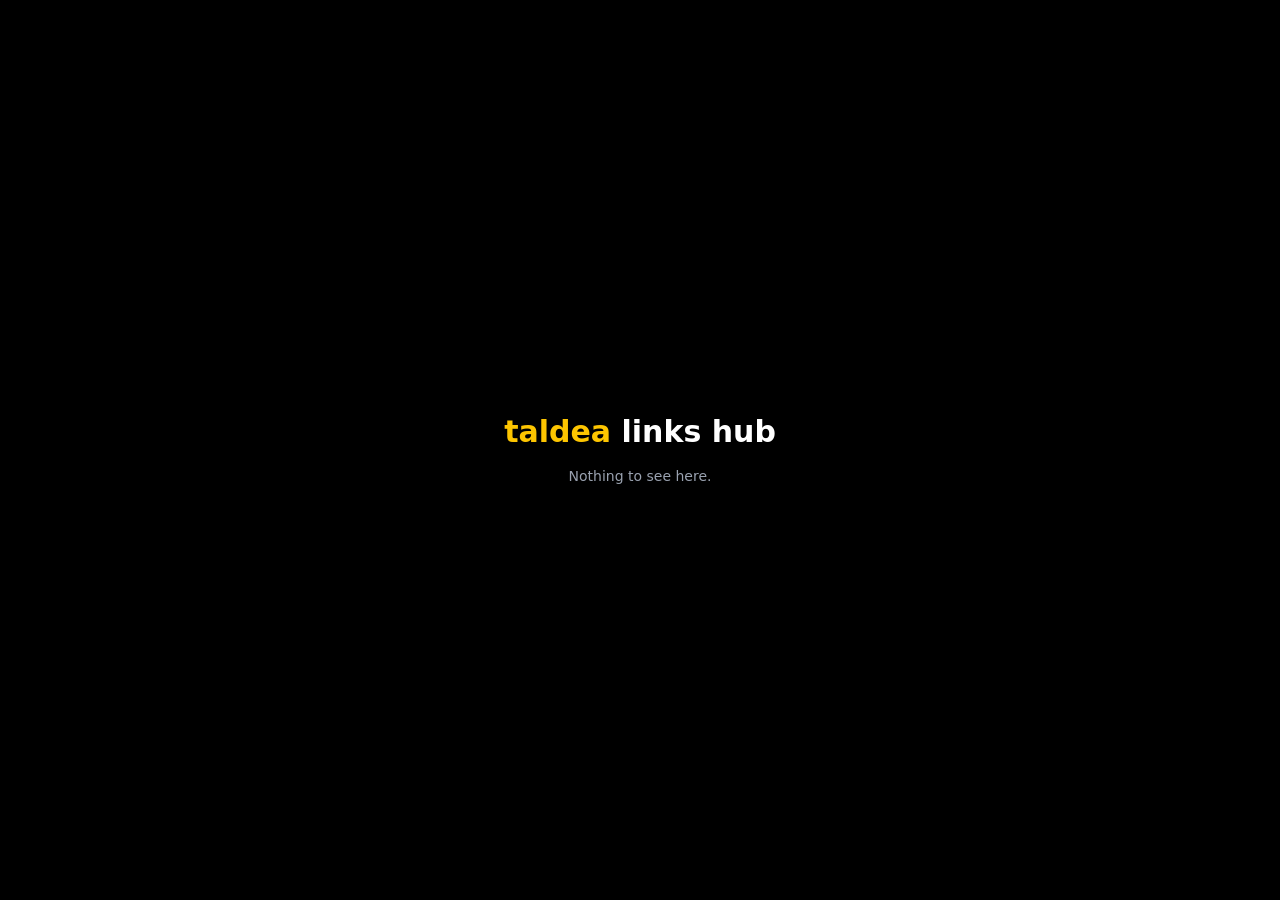
<file: index.html>
<!DOCTYPE html><html lang="en" class="antialiased text-white bg-black"> <head><meta charset="UTF-8"><meta name="viewport" content="width=device-width, initial-scale=1.0"><title>taldea — links hub</title><meta name="description" content="Deep-link landing pages for taldea."><meta property="og:url" content="https://link.taldea.app/"><!-- OpenGraph --><meta property="og:title" content="taldea — links hub"><meta property="og:description" content="Deep-link landing pages for taldea."><meta property="og:type" content="website"><meta property="og:site_name" content="taldea"><!-- Twitter --><meta name="twitter:card" content="summary"><meta name="twitter:title" content="taldea — links hub"><meta name="twitter:description" content="Deep-link landing pages for taldea."><!-- Favicons --><!-- Favicon for most browsers --><link rel="icon" type="image/x-icon" href="/favicon/favicon.ico"><!-- PNG Favicons --><link rel="icon" type="image/png" sizes="16x16" href="/favicon/favicon-16x16.png"><link rel="icon" type="image/png" sizes="32x32" href="/favicon/favicon-32x32.png"><!-- Apple Touch Icon --><link rel="apple-touch-icon" href="/favicon/apple-touch-icon.png"><!-- Android Chrome Icons --><link rel="icon" type="image/png" sizes="192x192" href="/favicon/android-chrome-192x192.png"><link rel="icon" type="image/png" sizes="512x512" href="/favicon/android-chrome-512x512.png"><!-- Web Manifest --><link rel="manifest" href="/favicon/site.webmanifest"><!-- Optional: Define theme colors for PWA and browser UI --><meta name="theme-color" content="#ffffff"><!-- Umami Stats --><script defer src="https://cloud.umami.is/script.js" data-website-id="c30b6be6-f20c-4679-bd31-4744d30410dc"></script><link rel="stylesheet" href="/_astro/MinimalLayout.BtBp5T7A.css"></head><body class="flex items-center justify-center min-h-screen px-6 bg-black"> <div class="w-full max-w-md text-center">  <h1 class="mb-4 text-3xl font-semibold"><span class="text-[#FDC500]">taldea</span> links hub</h1> <p class="text-sm text-gray-400">Nothing to see here.</p>  </div> </body></html>
</file>
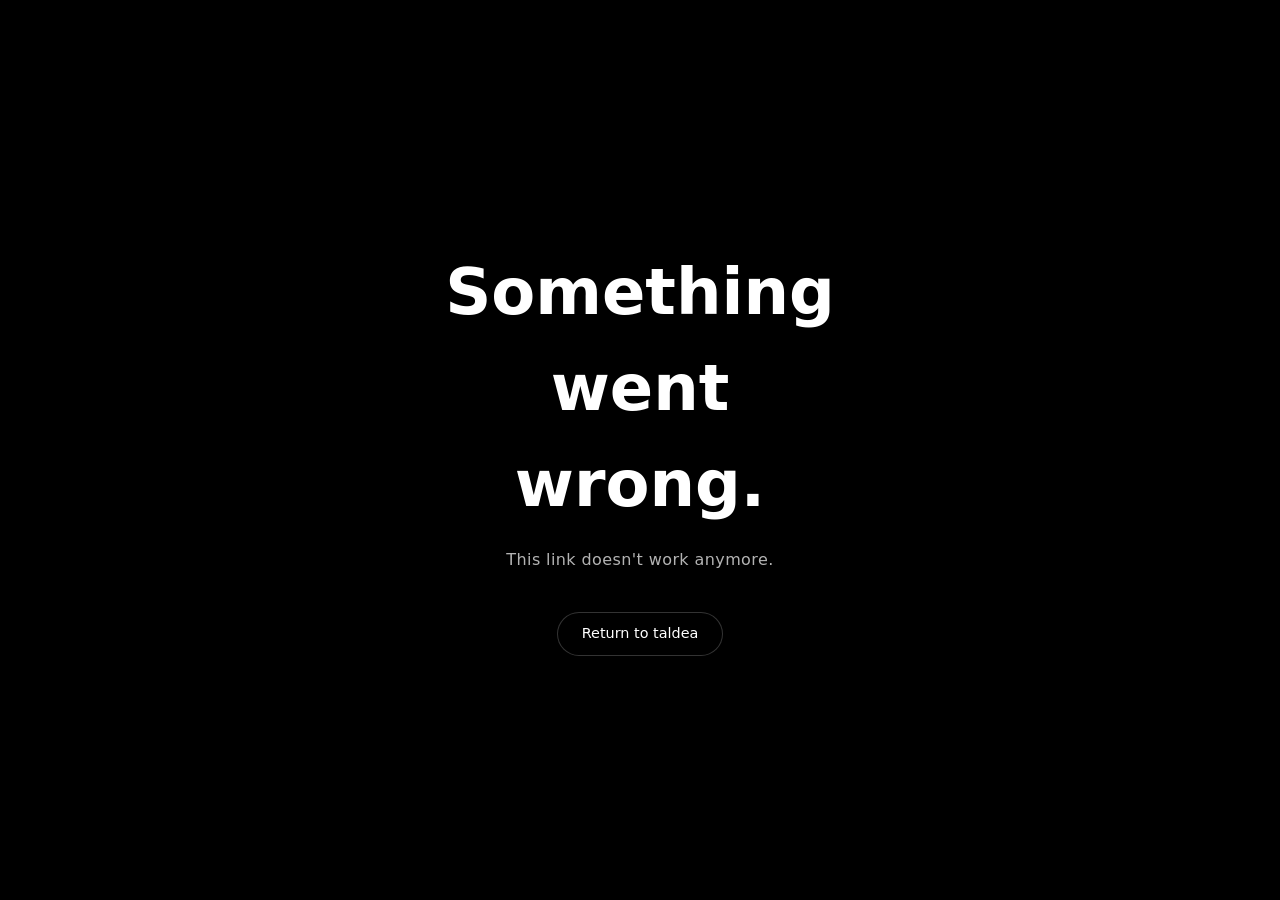
<file: error/index.html>
<!DOCTYPE html><html lang="en" class="antialiased text-white bg-black"> <head><meta charset="UTF-8"><meta name="viewport" content="width=device-width, initial-scale=1.0"><title>Error — taldea</title><meta name="description" content="This link doesn't work."><meta property="og:url" content="https://link.taldea.app/error/"><!-- OpenGraph --><meta property="og:title" content="Error — taldea"><meta property="og:description" content="This link doesn't work."><meta property="og:type" content="website"><meta property="og:site_name" content="taldea"><!-- Twitter --><meta name="twitter:card" content="summary"><meta name="twitter:title" content="Error — taldea"><meta name="twitter:description" content="This link doesn't work."><!-- Favicons --><!-- Favicon for most browsers --><link rel="icon" type="image/x-icon" href="/favicon/favicon.ico"><!-- PNG Favicons --><link rel="icon" type="image/png" sizes="16x16" href="/favicon/favicon-16x16.png"><link rel="icon" type="image/png" sizes="32x32" href="/favicon/favicon-32x32.png"><!-- Apple Touch Icon --><link rel="apple-touch-icon" href="/favicon/apple-touch-icon.png"><!-- Android Chrome Icons --><link rel="icon" type="image/png" sizes="192x192" href="/favicon/android-chrome-192x192.png"><link rel="icon" type="image/png" sizes="512x512" href="/favicon/android-chrome-512x512.png"><!-- Web Manifest --><link rel="manifest" href="/favicon/site.webmanifest"><!-- Optional: Define theme colors for PWA and browser UI --><meta name="theme-color" content="#ffffff"><!-- Umami Stats --><script defer src="https://cloud.umami.is/script.js" data-website-id="c30b6be6-f20c-4679-bd31-4744d30410dc"></script><link rel="stylesheet" href="/_astro/MinimalLayout.BtBp5T7A.css"></head><body class="flex items-center justify-center min-h-screen px-6 bg-black"> <div class="w-full max-w-md text-center">  <h1 class="text-[clamp(2.4rem,7vw,4rem)] font-semibold">
Something went wrong.
</h1> <p class="mt-4 text-[#b3b3b3] text-sm sm:text-base tracking-wide">
This link doesn't work anymore.
</p> <div class="mt-10"> <a id="error-return" href="/" class="inline-block items-center justify-center px-6 py-2.5 rounded-full border border-white/20 text-[0.9rem] font-medium bg-black/50 backdrop-blur-md cursor-pointer hover:border-[#ffd74a] transition">
Return to taldea
</a> </div> <script>
    ;(() => {
      function track(eventName, payload = {}) {
        try {
          window.umami?.track?.(eventName, payload);
        } catch (_) {}
      }

      const path = window.location.pathname;

      track("link_error_view", {
        page: "error",
        path
      });

      const btn = document.getElementById("error-return");
      btn?.addEventListener("click", () => {
        track("link_error_click_return", {
          page: "error",
          destination: "/"
        });
      });
    })();
  </script>  </div> </body></html>
</file>
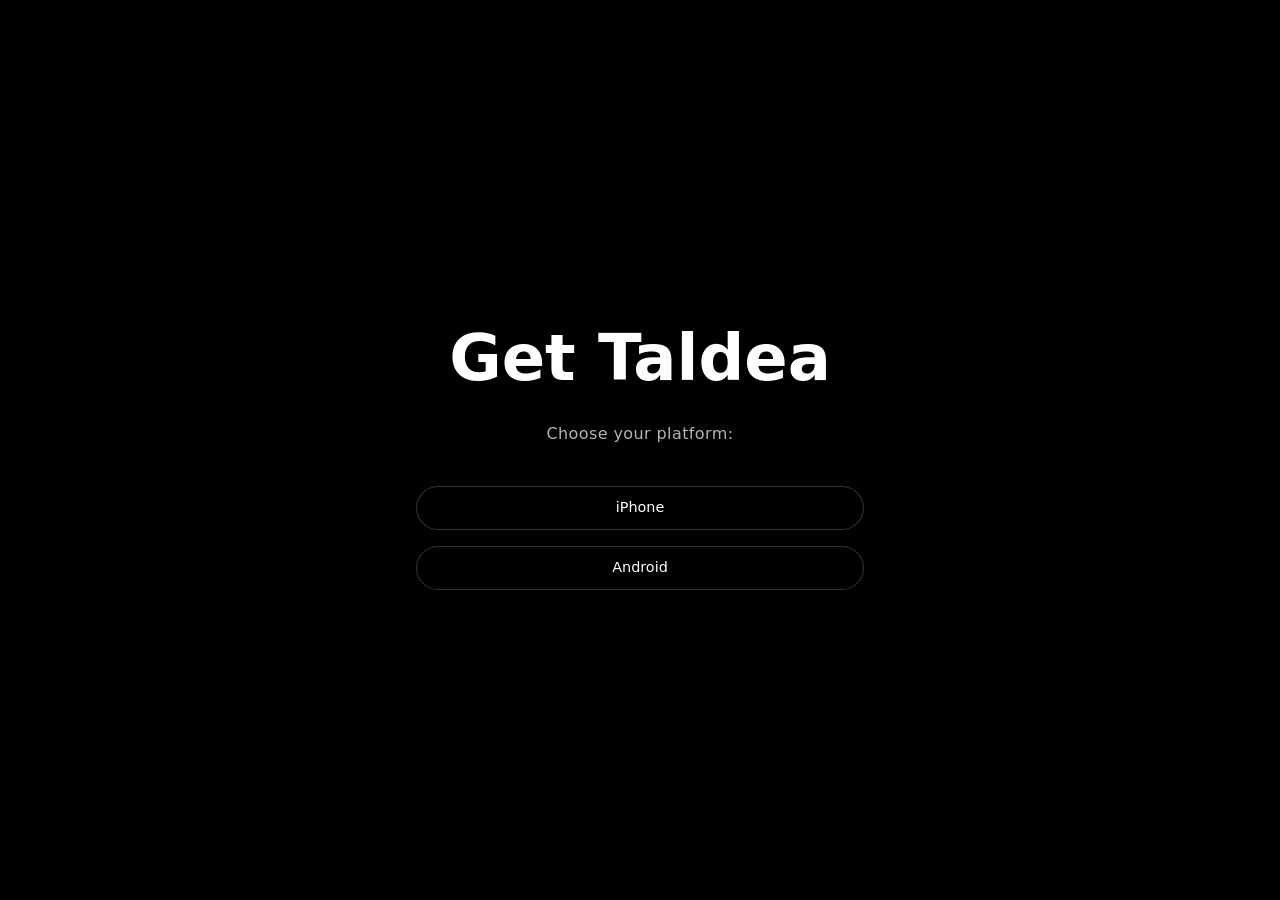
<file: get-app/index.html>
<!DOCTYPE html><html lang="en" class="antialiased text-white bg-black"> <head><meta charset="UTF-8"><meta name="viewport" content="width=device-width, initial-scale=1.0"><title>Get the app — taldea</title><meta name="description" content="Download the taldea app."><meta property="og:url" content="https://link.taldea.app/get-app/"><!-- OpenGraph --><meta property="og:title" content="Get the app — taldea"><meta property="og:description" content="Download the taldea app."><meta property="og:type" content="website"><meta property="og:site_name" content="taldea"><!-- Twitter --><meta name="twitter:card" content="summary"><meta name="twitter:title" content="Get the app — taldea"><meta name="twitter:description" content="Download the taldea app."><!-- Favicons --><!-- Favicon for most browsers --><link rel="icon" type="image/x-icon" href="/favicon/favicon.ico"><!-- PNG Favicons --><link rel="icon" type="image/png" sizes="16x16" href="/favicon/favicon-16x16.png"><link rel="icon" type="image/png" sizes="32x32" href="/favicon/favicon-32x32.png"><!-- Apple Touch Icon --><link rel="apple-touch-icon" href="/favicon/apple-touch-icon.png"><!-- Android Chrome Icons --><link rel="icon" type="image/png" sizes="192x192" href="/favicon/android-chrome-192x192.png"><link rel="icon" type="image/png" sizes="512x512" href="/favicon/android-chrome-512x512.png"><!-- Web Manifest --><link rel="manifest" href="/favicon/site.webmanifest"><!-- Optional: Define theme colors for PWA and browser UI --><meta name="theme-color" content="#ffffff"><!-- Umami Stats --><script defer src="https://cloud.umami.is/script.js" data-website-id="c30b6be6-f20c-4679-bd31-4744d30410dc"></script><link rel="stylesheet" href="/_astro/MinimalLayout.BtBp5T7A.css"></head><body class="flex items-center justify-center min-h-screen px-6 bg-black"> <div class="w-full max-w-md text-center">  <h1 class="text-[clamp(2.4rem,7vw,4rem)] font-semibold">
Get Taldea
</h1> <p class="mt-4 text-[#b3b3b3] text-sm sm:text-base tracking-wide">
Choose your platform:
</p> <div class="mt-10 space-y-4"> <a id="get-ios" href="https://apps.apple.com/es/app/taldea/id1671516285" class="block items-center justify-center px-6 py-2.5 rounded-full border border-white/20 text-[0.9rem] font-medium bg-black/50 backdrop-blur-md cursor-pointer hover:border-[#ffd74a] transition">
iPhone
</a> <a id="get-android" href="https://play.google.com/store/apps/details?id=app.taldea.mobile" class="block items-center justify-center px-6 py-2.5 rounded-full border border-white/20 text-[0.9rem] font-medium bg-black/50 backdrop-blur-md cursor-pointer hover:border-[#ffd74a] transition">
Android
</a> </div> <script>(function(){const iosUrl = "https://apps.apple.com/es/app/taldea/id1671516285";
const androidUrl = "https://play.google.com/store/apps/details?id=app.taldea.mobile";

    ;(() => {
      function track(eventName, payload = {}) {
        try {
          window.umami?.track?.(eventName, payload);
        } catch (_) {}
      }

      track("get_app_view", { page: "get_app" });

      const iosBtn = document.getElementById("get-ios");
      const androidBtn = document.getElementById("get-android");

      iosBtn?.addEventListener("click", () => {
        track("get_app_click_store", {
          page: "get_app",
          platform: "ios",
          destination: iosUrl,
        });
      });

      androidBtn?.addEventListener("click", () => {
        track("get_app_click_store", {
          page: "get_app",
          platform: "android",
          destination: androidUrl,
        });
      });
    })();
  })();</script>  </div> </body></html>
</file>
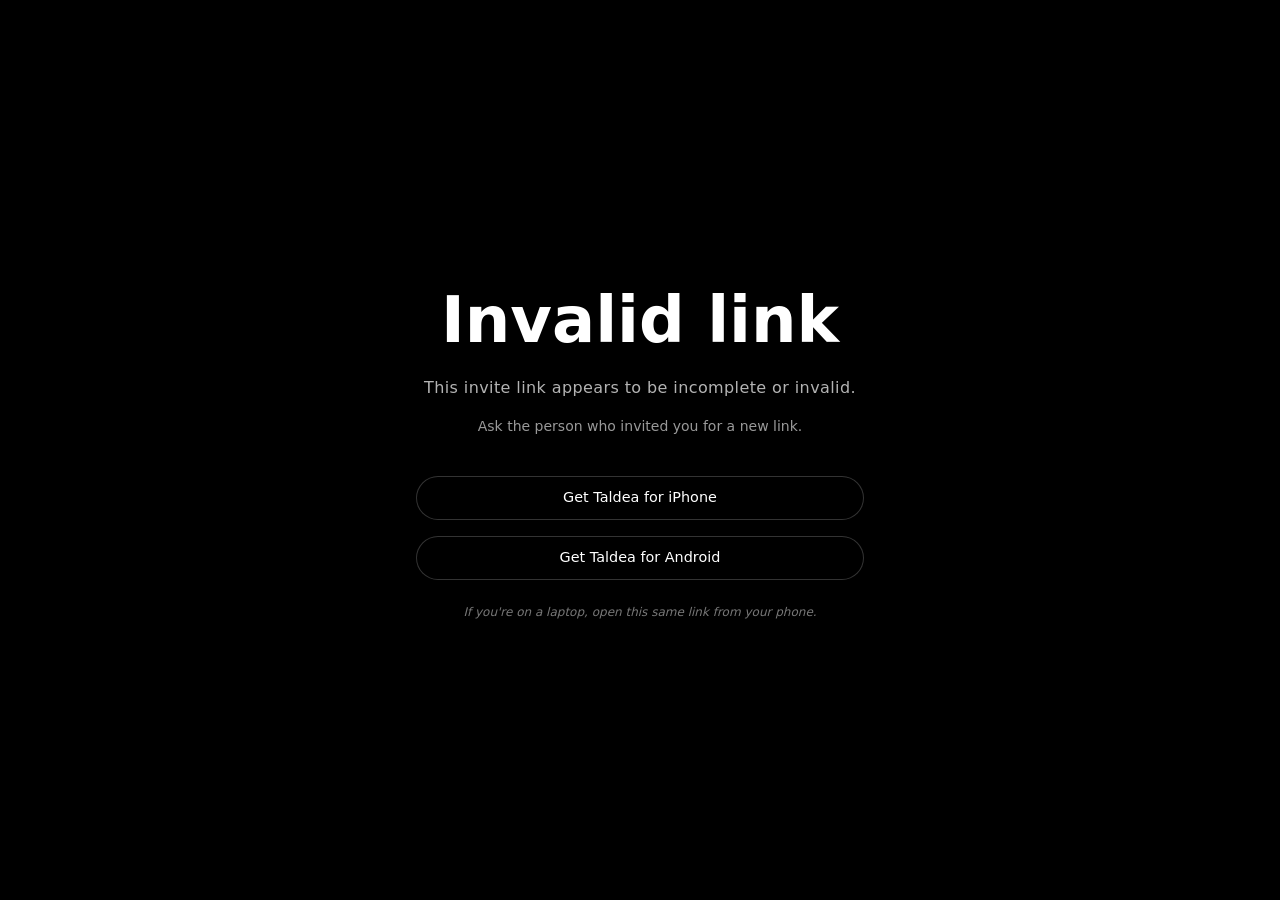
<file: join/index.html>
<!DOCTYPE html><html lang="en" class="antialiased text-white bg-black"> <head><meta charset="UTF-8"><meta name="viewport" content="width=device-width, initial-scale=1.0"><title>Join this group — taldea</title><meta name="description" content="Open this link on your phone to join the group."><meta property="og:url" content="https://link.taldea.app/join/"><!-- OpenGraph --><meta property="og:title" content="Join this group — taldea"><meta property="og:description" content="Open this link on your phone to join the group."><meta property="og:type" content="website"><meta property="og:site_name" content="taldea"><!-- Twitter --><meta name="twitter:card" content="summary"><meta name="twitter:title" content="Join this group — taldea"><meta name="twitter:description" content="Open this link on your phone to join the group."><!-- Favicons --><!-- Favicon for most browsers --><link rel="icon" type="image/x-icon" href="/favicon/favicon.ico"><!-- PNG Favicons --><link rel="icon" type="image/png" sizes="16x16" href="/favicon/favicon-16x16.png"><link rel="icon" type="image/png" sizes="32x32" href="/favicon/favicon-32x32.png"><!-- Apple Touch Icon --><link rel="apple-touch-icon" href="/favicon/apple-touch-icon.png"><!-- Android Chrome Icons --><link rel="icon" type="image/png" sizes="192x192" href="/favicon/android-chrome-192x192.png"><link rel="icon" type="image/png" sizes="512x512" href="/favicon/android-chrome-512x512.png"><!-- Web Manifest --><link rel="manifest" href="/favicon/site.webmanifest"><!-- Optional: Define theme colors for PWA and browser UI --><meta name="theme-color" content="#ffffff"><!-- Umami Stats --><script defer src="https://cloud.umami.is/script.js" data-website-id="c30b6be6-f20c-4679-bd31-4744d30410dc"></script><link rel="stylesheet" href="/_astro/MinimalLayout.BtBp5T7A.css"></head><body class="flex items-center justify-center min-h-screen px-6 bg-black"> <div class="w-full max-w-md text-center">  <div id="join-content"> <div id="loading-state"> <h1 class="text-[clamp(2.4rem,7vw,4rem)] font-semibold leading-tight">
Loading...
</h1> </div> <div id="valid-state" class="hidden"> <h1 class="text-[clamp(2.4rem,7vw,4rem)] font-semibold leading-tight">
Join this group
</h1> <p class="mt-4 text-[#b3b3b3] text-sm sm:text-base tracking-wide">
You've been invited to join a group on Taldea!
</p> <div class="mt-6"> <p class="mt-6 text-[#999] text-sm">
Don't have the app yet? Download it — we'll bring you into the group after you sign in.
</p> <div class="mt-6 space-y-4"> <a id="ios-button" href="https://apps.apple.com/es/app/taldea/id1671516285" class="block w-full border border-white/20 rounded-full py-3 text-[0.95rem] hover:bg-white hover:text-black transition">
Download for iPhone
</a> <a id="android-button" href="https://play.google.com/store/apps/details?id=app.taldea.mobile" class="block w-full border border-white/20 rounded-full py-3 text-[0.95rem] hover:bg-white hover:text-black transition">
Download for Android
</a> </div> <div class="p-4 mt-8 bg-white/5 rounded-xl"> <p class="text-[#999] text-xs mb-3">
Having trouble? Tap this link again after installing, or copy it:
</p> <button id="copy-link-btn" class="w-full bg-[#FDC500] text-black font-medium py-2 px-4 rounded-full text-sm hover:bg-[#e5b200] transition">
Copy Invite Link
</button> <p id="copy-feedback" class="mt-2 text-[#FDC500] text-xs hidden">
Link copied!
</p> </div> <p class="mt-6 text-[#666] text-xs italic">
If you're on a laptop, open this link from your phone.
</p> </div> </div> <div id="invalid-state" class="hidden"> <h1 class="text-[clamp(2.4rem,7vw,4rem)] font-semibold leading-tight">
Invalid link
</h1> <p class="mt-4 text-[#b3b3b3] text-sm sm:text-base tracking-wide">
This invite link appears to be incomplete or invalid.
</p> <p class="mt-4 text-[#999] text-sm">
Ask the person who invited you for a new link.
</p> <div class="mt-10 space-y-4"> <a href="https://apps.apple.com/es/app/taldea/id1671516285" class="block items-center justify-center px-6 py-2.5 rounded-full border border-white/20 text-[0.9rem] font-medium bg-black/50 backdrop-blur-md cursor-pointer hover:border-[#ffd74a] transition">
Get Taldea for iPhone
</a> <a href="https://play.google.com/store/apps/details?id=app.taldea.mobile" class="block items-center justify-center px-6 py-2.5 rounded-full border border-white/20 text-[0.9rem] font-medium bg-black/50 backdrop-blur-md cursor-pointer hover:border-[#ffd74a] transition">
Get Taldea for Android
</a> </div> <p class="mt-6 text-[#777] text-xs italic">
If you're on a laptop, open this same link from your phone.
</p> </div> </div> <script>(function(){const itunesAppId = "1671516285";
const iosUrl = "https://apps.apple.com/es/app/taldea/id1671516285";
const androidPackage = "app.taldea.mobile";
const androidBaseUrl = "https://play.google.com/store/apps/details?id=app.taldea.mobile";
const publicApiUrl = "https://api.taldea.app";

    ;(() => {
      function track(eventName, payload = {}) {
        try {
          window.umami?.track?.(eventName, payload);
        } catch (_) {}
      }

      function detectPlatform() {
        const ua = (navigator.userAgent || "").toLowerCase();
        const isAndroid = ua.includes("android");
        const isIOS =
          /iphone|ipad|ipod/.test(ua) ||
          (ua.includes("mac") && "ontouchend" in document);
        if (isAndroid) return "android";
        if (isIOS) return "ios";
        return "web";
      }

      async function copyInviteLink(url) {
        try {
          await navigator.clipboard.writeText(url);
          return true;
        } catch (_) {
          try {
            const textArea = document.createElement("textarea");
            textArea.value = url;
            document.body.appendChild(textArea);
            textArea.select();
            document.execCommand("copy");
            document.body.removeChild(textArea);
            return true;
          } catch (_) {
            return false;
          }
        }
      }

      async function registerDeferredClick(accessId, platform) {
        if (!publicApiUrl) return null;
        try {
          const response = await fetch(`${publicApiUrl}/deferred-links/clicks`, {
            method: "POST",
            headers: { "Content-Type": "application/json" },
            body: JSON.stringify({ accessId, platform }),
          });
          if (!response.ok) return null;
          const data = await response.json();
          if (data?.clickToken) {
            sessionStorage.setItem("taldea_deferred_click_token", data.clickToken);
          }
          track("deferred_click_registered", { page: "join", platform });
          return data;
        } catch (_) {
          return null;
        }
      }

      function buildAndroidStoreUrl(accessId) {
        const referrer = encodeURIComponent(`accessId=${accessId}`);
        return `${androidBaseUrl}&referrer=${referrer}`;
      }

      document.addEventListener("DOMContentLoaded", () => {
        const loadingState = document.getElementById("loading-state");
        const validState = document.getElementById("valid-state");
        const invalidState = document.getElementById("invalid-state");
        const iosBtn = document.getElementById("ios-button");
        const androidBtn = document.getElementById("android-button");
        const copyBtn = document.getElementById("copy-link-btn");
        const copyFeedback = document.getElementById("copy-feedback");

        const platform = detectPlatform();
        const urlParams = new URLSearchParams(window.location.search);
        const accessId = urlParams.get("accessId");
        const invite = urlParams.get("invite");
        const resolvedAccessId = accessId || invite || "";
        const sourceParam = accessId ? "accessId" : invite ? "invite" : "none";

        loadingState?.classList.add("hidden");

        track("join_view", {
          page: "join",
          has_access_id: Boolean(resolvedAccessId),
          source_param: sourceParam,
          platform,
        });

        if (resolvedAccessId) {
          validState?.classList.remove("hidden");

          track("join_state_valid", { page: "join", source_param: sourceParam, platform });

          const universalLinkUrl = `https://link.taldea.app/join?accessId=${encodeURIComponent(resolvedAccessId)}`;

          const metaTag = document.createElement("meta");
          metaTag.name = "apple-itunes-app";
          metaTag.content = `app-id=${itunesAppId}, app-argument=${universalLinkUrl}`;
          document.head.appendChild(metaTag);

          androidBtn?.setAttribute("href", buildAndroidStoreUrl(resolvedAccessId));

          void registerDeferredClick(resolvedAccessId, platform);

          async function onStoreClick(storePlatform) {
            track("deferred_store_click", { page: "join", platform: storePlatform });
            track("join_click_store", {
              page: "join",
              platform: storePlatform,
              destination: storePlatform === "android" ? buildAndroidStoreUrl(resolvedAccessId) : iosUrl,
            });

            const copied = await copyInviteLink(universalLinkUrl);
            if (copied) {
              track("deferred_clipboard_copied", { page: "join", platform: storePlatform });
            }

            if (!sessionStorage.getItem("taldea_deferred_click_token")) {
              void registerDeferredClick(resolvedAccessId, storePlatform);
            }
          }

          iosBtn?.addEventListener("click", (e) => {
            e.preventDefault();
            void onStoreClick("ios").then(() => {
              window.location.href = iosUrl;
            });
          });

          androidBtn?.addEventListener("click", (e) => {
            e.preventDefault();
            const androidUrl = buildAndroidStoreUrl(resolvedAccessId);
            void onStoreClick("android").then(() => {
              window.location.href = androidUrl;
            });
          });

          copyBtn?.addEventListener("click", async () => {
            track("join_copy_invite", { page: "join", platform });
            const copied = await copyInviteLink(universalLinkUrl);
            if (copied) {
              copyFeedback?.classList.remove("hidden");
              setTimeout(() => copyFeedback?.classList.add("hidden"), 2000);
            }
          });
        } else {
          invalidState?.classList.remove("hidden");
          track("join_state_invalid", { page: "join", platform });
        }
      });
    })();
  })();</script>  </div> </body></html>
</file>
<file: _astro/MinimalLayout.BtBp5T7A.css>
@layer properties{@supports (((-webkit-hyphens:none)) and (not (margin-trim:inline))) or ((-moz-orient:inline) and (not (color:rgb(from red r g b)))){*,:before,:after,::backdrop{--tw-rotate-x:initial;--tw-rotate-y:initial;--tw-rotate-z:initial;--tw-skew-x:initial;--tw-skew-y:initial;--tw-space-y-reverse:0;--tw-border-style:solid;--tw-leading:initial;--tw-font-weight:initial;--tw-tracking:initial;--tw-blur:initial;--tw-brightness:initial;--tw-contrast:initial;--tw-grayscale:initial;--tw-hue-rotate:initial;--tw-invert:initial;--tw-opacity:initial;--tw-saturate:initial;--tw-sepia:initial;--tw-drop-shadow:initial;--tw-drop-shadow-color:initial;--tw-drop-shadow-alpha:100%;--tw-drop-shadow-size:initial;--tw-backdrop-blur:initial;--tw-backdrop-brightness:initial;--tw-backdrop-contrast:initial;--tw-backdrop-grayscale:initial;--tw-backdrop-hue-rotate:initial;--tw-backdrop-invert:initial;--tw-backdrop-opacity:initial;--tw-backdrop-saturate:initial;--tw-backdrop-sepia:initial}}}@layer theme{:root,:host{--font-sans:ui-sans-serif, system-ui, sans-serif, "Apple Color Emoji", "Segoe UI Emoji", "Segoe UI Symbol", "Noto Color Emoji";--font-mono:ui-monospace, SFMono-Regular, Menlo, Monaco, Consolas, "Liberation Mono", "Courier New", monospace;--color-gray-400:oklch(70.7% .022 261.325);--color-black:#000;--color-white:#fff;--spacing:.25rem;--container-md:28rem;--text-xs:.75rem;--text-xs--line-height:calc(1 / .75);--text-sm:.875rem;--text-sm--line-height:calc(1.25 / .875);--text-base:1rem;--text-base--line-height: 1.5 ;--text-3xl:1.875rem;--text-3xl--line-height: 1.2 ;--font-weight-medium:500;--font-weight-semibold:600;--tracking-wide:.025em;--leading-tight:1.25;--radius-xl:.75rem;--blur-md:12px;--default-transition-duration:.15s;--default-transition-timing-function:cubic-bezier(.4, 0, .2, 1);--default-font-family:var(--font-sans);--default-mono-font-family:var(--font-mono)}}@layer base{*,:after,:before,::backdrop{box-sizing:border-box;border:0 solid;margin:0;padding:0}::file-selector-button{box-sizing:border-box;border:0 solid;margin:0;padding:0}html,:host{-webkit-text-size-adjust:100%;tab-size:4;line-height:1.5;font-family:var(--default-font-family,ui-sans-serif, system-ui, sans-serif, "Apple Color Emoji", "Segoe UI Emoji", "Segoe UI Symbol", "Noto Color Emoji");font-feature-settings:var(--default-font-feature-settings,normal);font-variation-settings:var(--default-font-variation-settings,normal);-webkit-tap-highlight-color:transparent}hr{height:0;color:inherit;border-top-width:1px}abbr:where([title]){-webkit-text-decoration:underline dotted;text-decoration:underline dotted}h1,h2,h3,h4,h5,h6{font-size:inherit;font-weight:inherit}a{color:inherit;-webkit-text-decoration:inherit;text-decoration:inherit}b,strong{font-weight:bolder}code,kbd,samp,pre{font-family:var(--default-mono-font-family,ui-monospace, SFMono-Regular, Menlo, Monaco, Consolas, "Liberation Mono", "Courier New", monospace);font-feature-settings:var(--default-mono-font-feature-settings,normal);font-variation-settings:var(--default-mono-font-variation-settings,normal);font-size:1em}small{font-size:80%}sub,sup{vertical-align:baseline;font-size:75%;line-height:0;position:relative}sub{bottom:-.25em}sup{top:-.5em}table{text-indent:0;border-color:inherit;border-collapse:collapse}:-moz-focusring{outline:auto}progress{vertical-align:baseline}summary{display:list-item}ol,ul,menu{list-style:none}img,svg,video,canvas,audio,iframe,embed,object{vertical-align:middle;display:block}img,video{max-width:100%;height:auto}button,input,select,optgroup,textarea{font:inherit;font-feature-settings:inherit;font-variation-settings:inherit;letter-spacing:inherit;color:inherit;opacity:1;background-color:#0000;border-radius:0}::file-selector-button{font:inherit;font-feature-settings:inherit;font-variation-settings:inherit;letter-spacing:inherit;color:inherit;opacity:1;background-color:#0000;border-radius:0}:where(select:is([multiple],[size])) optgroup{font-weight:bolder}:where(select:is([multiple],[size])) optgroup option{padding-inline-start:20px}::file-selector-button{margin-inline-end:4px}::placeholder{opacity:1}@supports (not ((-webkit-appearance:-apple-pay-button))) or (contain-intrinsic-size:1px){::placeholder{color:currentColor}@supports (color:color-mix(in lab,red,red)){::placeholder{color:color-mix(in oklab,currentcolor 50%,transparent)}}}textarea{resize:vertical}::-webkit-search-decoration{-webkit-appearance:none}::-webkit-date-and-time-value{min-height:1lh;text-align:inherit}::-webkit-datetime-edit{display:inline-flex}::-webkit-datetime-edit-fields-wrapper{padding:0}::-webkit-datetime-edit{padding-block:0}::-webkit-datetime-edit-year-field{padding-block:0}::-webkit-datetime-edit-month-field{padding-block:0}::-webkit-datetime-edit-day-field{padding-block:0}::-webkit-datetime-edit-hour-field{padding-block:0}::-webkit-datetime-edit-minute-field{padding-block:0}::-webkit-datetime-edit-second-field{padding-block:0}::-webkit-datetime-edit-millisecond-field{padding-block:0}::-webkit-datetime-edit-meridiem-field{padding-block:0}::-webkit-calendar-picker-indicator{line-height:1}:-moz-ui-invalid{box-shadow:none}button,input:where([type=button],[type=reset],[type=submit]){appearance:button}::file-selector-button{appearance:button}::-webkit-inner-spin-button{height:auto}::-webkit-outer-spin-button{height:auto}[hidden]:where(:not([hidden=until-found])){display:none!important}}@layer components;@layer utilities{.invisible{visibility:hidden}.visible{visibility:visible}.static{position:static}.mx-auto{margin-inline:auto}.mt-2{margin-top:calc(var(--spacing) * 2)}.mt-4{margin-top:calc(var(--spacing) * 4)}.mt-6{margin-top:calc(var(--spacing) * 6)}.mt-8{margin-top:calc(var(--spacing) * 8)}.mt-10{margin-top:calc(var(--spacing) * 10)}.mb-3{margin-bottom:calc(var(--spacing) * 3)}.mb-4{margin-bottom:calc(var(--spacing) * 4)}.block{display:block}.flex{display:flex}.hidden{display:none}.inline-block{display:inline-block}.table{display:table}.min-h-screen{min-height:100vh}.w-full{width:100%}.max-w-\[760px\]{max-width:760px}.max-w-md{max-width:var(--container-md)}.transform{transform:var(--tw-rotate-x,) var(--tw-rotate-y,) var(--tw-rotate-z,) var(--tw-skew-x,) var(--tw-skew-y,)}.cursor-pointer{cursor:pointer}.resize{resize:both}.items-center{align-items:center}.justify-center{justify-content:center}:where(.space-y-4>:not(:last-child)){--tw-space-y-reverse:0;margin-block-start:calc(calc(var(--spacing) * 4) * var(--tw-space-y-reverse));margin-block-end:calc(calc(var(--spacing) * 4) * calc(1 - var(--tw-space-y-reverse)))}.rounded-full{border-radius:3.40282e38px}.rounded-xl{border-radius:var(--radius-xl)}.border{border-style:var(--tw-border-style);border-width:1px}.border-white\/20{border-color:#fff3}@supports (color:color-mix(in lab,red,red)){.border-white\/20{border-color:color-mix(in oklab,var(--color-white) 20%,transparent)}}.bg-\[\#FDC500\]{background-color:#fdc500}.bg-black{background-color:var(--color-black)}.bg-black\/50{background-color:#00000080}@supports (color:color-mix(in lab,red,red)){.bg-black\/50{background-color:color-mix(in oklab,var(--color-black) 50%,transparent)}}.bg-white\/5{background-color:#ffffff0d}@supports (color:color-mix(in lab,red,red)){.bg-white\/5{background-color:color-mix(in oklab,var(--color-white) 5%,transparent)}}.p-4{padding:calc(var(--spacing) * 4)}.px-4{padding-inline:calc(var(--spacing) * 4)}.px-6{padding-inline:calc(var(--spacing) * 6)}.py-2{padding-block:calc(var(--spacing) * 2)}.py-2\.5{padding-block:calc(var(--spacing) * 2.5)}.py-3{padding-block:calc(var(--spacing) * 3)}.pt-24{padding-top:calc(var(--spacing) * 24)}.pb-16{padding-bottom:calc(var(--spacing) * 16)}.text-center{text-align:center}.text-3xl{font-size:var(--text-3xl);line-height:var(--tw-leading,var(--text-3xl--line-height))}.text-sm{font-size:var(--text-sm);line-height:var(--tw-leading,var(--text-sm--line-height))}.text-xs{font-size:var(--text-xs);line-height:var(--tw-leading,var(--text-xs--line-height))}.text-\[0\.9rem\]{font-size:.9rem}.text-\[0\.95rem\]{font-size:.95rem}.text-\[clamp\(2\.4rem\,7vw\,4rem\)\]{font-size:clamp(2.4rem,7vw,4rem)}.leading-tight{--tw-leading:var(--leading-tight);line-height:var(--leading-tight)}.font-medium{--tw-font-weight:var(--font-weight-medium);font-weight:var(--font-weight-medium)}.font-semibold{--tw-font-weight:var(--font-weight-semibold);font-weight:var(--font-weight-semibold)}.tracking-wide{--tw-tracking:var(--tracking-wide);letter-spacing:var(--tracking-wide)}.text-\[\#666\]{color:#666}.text-\[\#777\]{color:#777}.text-\[\#999\]{color:#999}.text-\[\#FDC500\]{color:#fdc500}.text-\[\#b3b3b3\]{color:#b3b3b3}.text-black{color:var(--color-black)}.text-gray-400{color:var(--color-gray-400)}.text-white{color:var(--color-white)}.italic{font-style:italic}.antialiased{-webkit-font-smoothing:antialiased;-moz-osx-font-smoothing:grayscale}.opacity-0{opacity:0}.blur{--tw-blur:blur(8px);filter:var(--tw-blur,) var(--tw-brightness,) var(--tw-contrast,) var(--tw-grayscale,) var(--tw-hue-rotate,) var(--tw-invert,) var(--tw-saturate,) var(--tw-sepia,) var(--tw-drop-shadow,)}.filter{filter:var(--tw-blur,) var(--tw-brightness,) var(--tw-contrast,) var(--tw-grayscale,) var(--tw-hue-rotate,) var(--tw-invert,) var(--tw-saturate,) var(--tw-sepia,) var(--tw-drop-shadow,)}.backdrop-blur-md{--tw-backdrop-blur:blur(var(--blur-md));-webkit-backdrop-filter:var(--tw-backdrop-blur,) var(--tw-backdrop-brightness,) var(--tw-backdrop-contrast,) var(--tw-backdrop-grayscale,) var(--tw-backdrop-hue-rotate,) var(--tw-backdrop-invert,) var(--tw-backdrop-opacity,) var(--tw-backdrop-saturate,) var(--tw-backdrop-sepia,);backdrop-filter:var(--tw-backdrop-blur,) var(--tw-backdrop-brightness,) var(--tw-backdrop-contrast,) var(--tw-backdrop-grayscale,) var(--tw-backdrop-hue-rotate,) var(--tw-backdrop-invert,) var(--tw-backdrop-opacity,) var(--tw-backdrop-saturate,) var(--tw-backdrop-sepia,)}.transition{transition-property:color,background-color,border-color,outline-color,text-decoration-color,fill,stroke,--tw-gradient-from,--tw-gradient-via,--tw-gradient-to,opacity,box-shadow,transform,translate,scale,rotate,filter,-webkit-backdrop-filter,backdrop-filter,display,content-visibility,overlay,pointer-events;transition-timing-function:var(--tw-ease,var(--default-transition-timing-function));transition-duration:var(--tw-duration,var(--default-transition-duration))}@media(hover:hover){.hover\:border-\[\#ffd74a\]:hover{border-color:#ffd74a}.hover\:bg-\[\#e5b200\]:hover{background-color:#e5b200}.hover\:bg-white:hover{background-color:var(--color-white)}.hover\:text-black:hover{color:var(--color-black)}}@media(min-width:40rem){.sm\:px-6{padding-inline:calc(var(--spacing) * 6)}.sm\:pt-28{padding-top:calc(var(--spacing) * 28)}.sm\:text-base{font-size:var(--text-base);line-height:var(--tw-leading,var(--text-base--line-height))}}}@property --tw-rotate-x{syntax:"*";inherits:false}@property --tw-rotate-y{syntax:"*";inherits:false}@property --tw-rotate-z{syntax:"*";inherits:false}@property --tw-skew-x{syntax:"*";inherits:false}@property --tw-skew-y{syntax:"*";inherits:false}@property --tw-space-y-reverse{syntax:"*";inherits:false;initial-value:0}@property --tw-border-style{syntax:"*";inherits:false;initial-value:solid}@property --tw-leading{syntax:"*";inherits:false}@property --tw-font-weight{syntax:"*";inherits:false}@property --tw-tracking{syntax:"*";inherits:false}@property --tw-blur{syntax:"*";inherits:false}@property --tw-brightness{syntax:"*";inherits:false}@property --tw-contrast{syntax:"*";inherits:false}@property --tw-grayscale{syntax:"*";inherits:false}@property --tw-hue-rotate{syntax:"*";inherits:false}@property --tw-invert{syntax:"*";inherits:false}@property --tw-opacity{syntax:"*";inherits:false}@property --tw-saturate{syntax:"*";inherits:false}@property --tw-sepia{syntax:"*";inherits:false}@property --tw-drop-shadow{syntax:"*";inherits:false}@property --tw-drop-shadow-color{syntax:"*";inherits:false}@property --tw-drop-shadow-alpha{syntax:"<percentage>";inherits:false;initial-value:100%}@property --tw-drop-shadow-size{syntax:"*";inherits:false}@property --tw-backdrop-blur{syntax:"*";inherits:false}@property --tw-backdrop-brightness{syntax:"*";inherits:false}@property --tw-backdrop-contrast{syntax:"*";inherits:false}@property --tw-backdrop-grayscale{syntax:"*";inherits:false}@property --tw-backdrop-hue-rotate{syntax:"*";inherits:false}@property --tw-backdrop-invert{syntax:"*";inherits:false}@property --tw-backdrop-opacity{syntax:"*";inherits:false}@property --tw-backdrop-saturate{syntax:"*";inherits:false}@property --tw-backdrop-sepia{syntax:"*";inherits:false}
</file>
